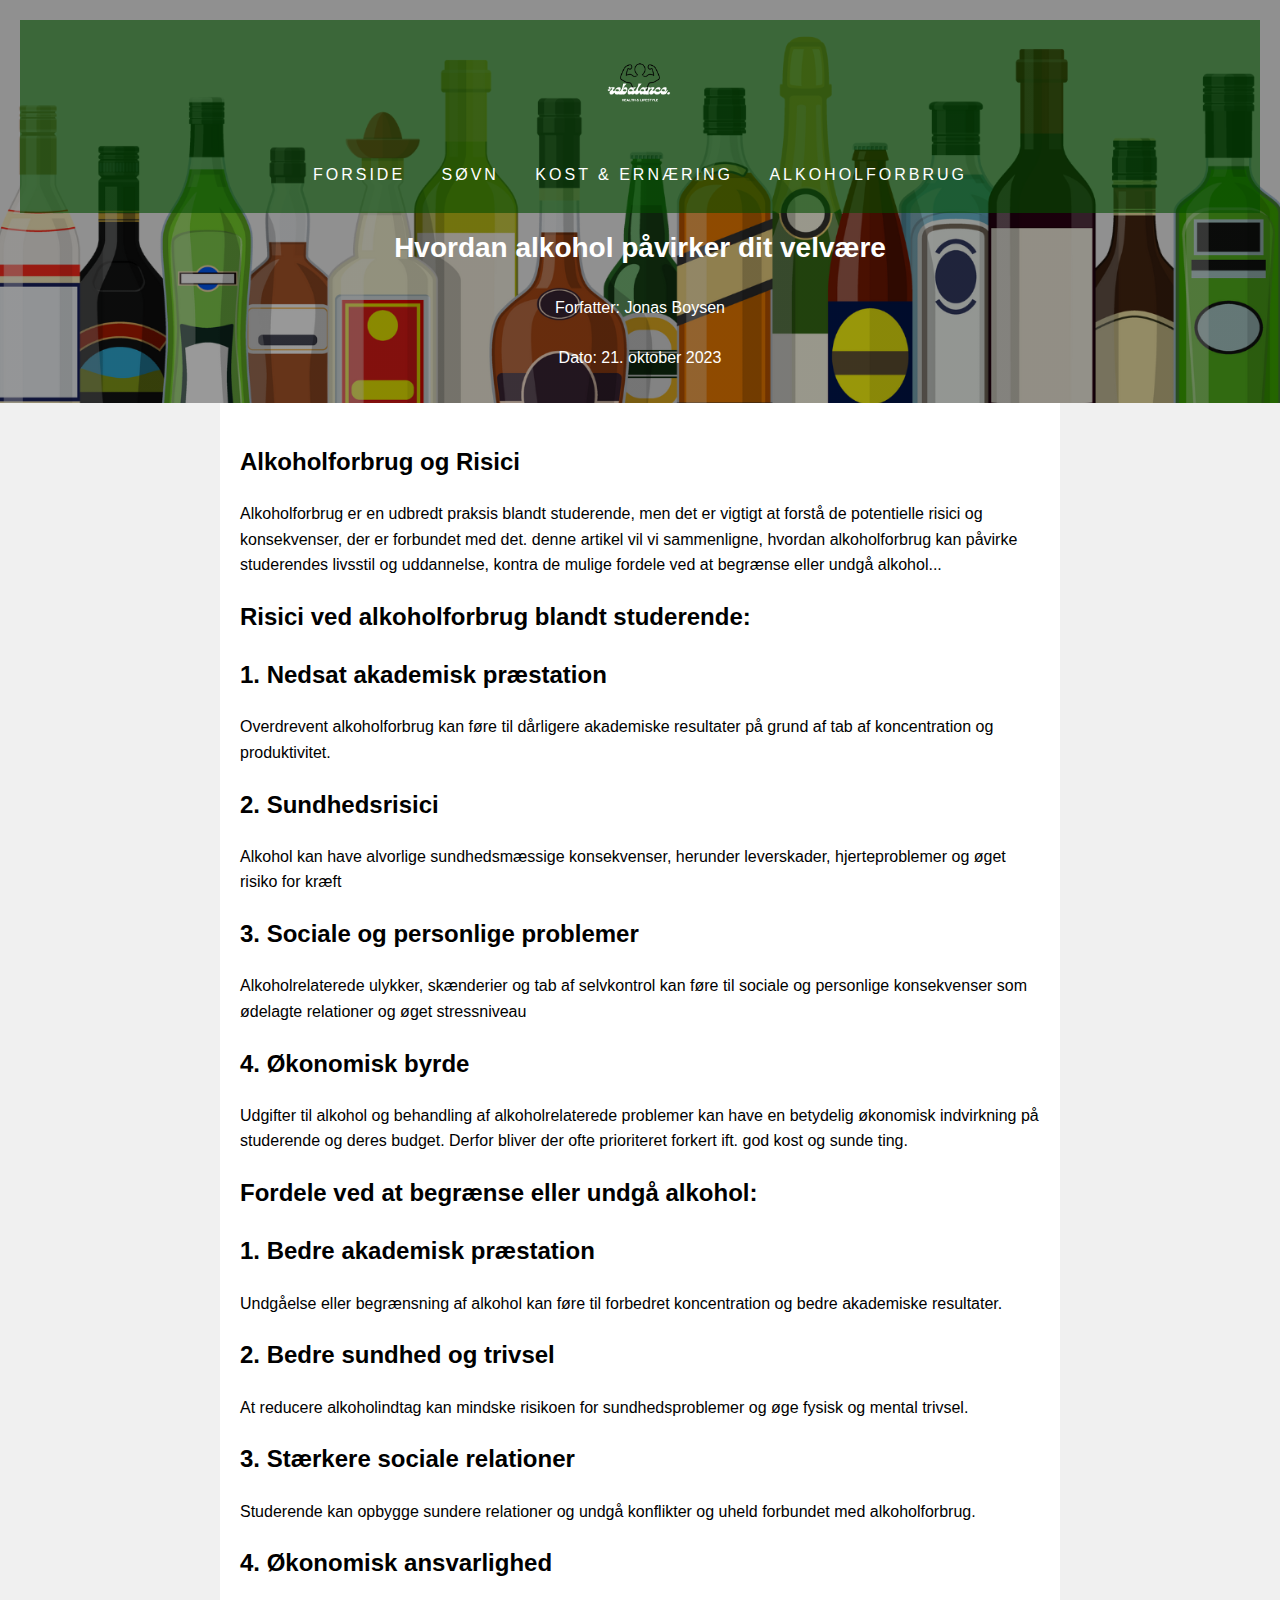
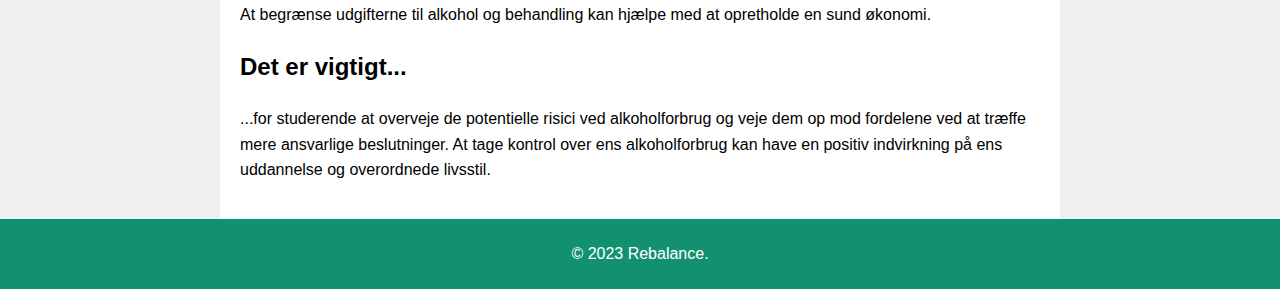
<file: html/alkohol.html>
<!DOCTYPE html>
<html lang="en">
<head>
    <meta charset="UTF-8">
    <meta name="viewport" content="width=device-width, initial-scale=1.0">
    <title>Rebalance</title>
    <link rel="stylesheet" href="/css/styling.css">
</head>
<body>
    <header>
        <nav class = "navbar">
            <div class = "container">
                <a href="../index.html" class="navbar-brand">
                    <img src="/img/Mand-logo-2.png" alt="Rebalance Logo">
                  </a>
              <div class = "navbar-nav">
                <a href = "../index.html">Forside</a>
                <a href = "http://127.0.0.1:5500/html/s%C3%B8vn.html">Søvn</a>
                <a href = "http://127.0.0.1:5500/html/kost.html">Kost & ernæring</a>
                <a href = "http://127.0.0.1:5500/html/alkohol.html">Alkoholforbrug</a>
              </div>
            </div>
          </nav>

        <h1>Hvordan alkohol påvirker dit velvære</h1>
        <p>Forfatter: Jonas Boysen</p>
        <p>Dato: 21. oktober 2023</p>
    </header>

            </div>
        </section> 

    </div>

  
</div>


    <main>
        <article>
            
            <h2>Alkoholforbrug og Risici</h2>
            <p>Alkoholforbrug er en udbredt praksis blandt studerende, men det er vigtigt at forstå de potentielle risici og konsekvenser, der er forbundet med det. 
                 denne artikel vil vi sammenligne, hvordan alkoholforbrug kan påvirke studerendes livsstil og uddannelse, kontra de mulige fordele ved at begrænse eller undgå alkohol...</p>

              <h2>Risici ved alkoholforbrug blandt studerende:</h2>

            <h2>1. Nedsat akademisk præstation</h2>
            <p>Overdrevent alkoholforbrug kan føre til dårligere akademiske resultater på grund af tab af koncentration og produktivitet.</p>

            <h2>2. Sundhedsrisici</h2>
            <p>Alkohol kan have alvorlige sundhedsmæssige konsekvenser, herunder leverskader, hjerteproblemer og øget risiko for kræft</p>

        
            <h2>3. Sociale og personlige problemer </h2>
            <p>Alkoholrelaterede ulykker, skænderier og tab af selvkontrol kan føre til sociale og personlige konsekvenser som ødelagte relationer og øget stressniveau</p>

                <h2>4. Økonomisk byrde</h2>
            <p>Udgifter til alkohol og behandling af alkoholrelaterede problemer kan have en betydelig økonomisk indvirkning på studerende og deres budget.
                Derfor bliver der ofte prioriteret forkert ift. god kost og sunde ting. 
            </p>

              <h2>Fordele ved at begrænse eller undgå alkohol:</h2>

            <h2>1. Bedre akademisk præstation</h2>
            <p>Undgåelse eller begrænsning af alkohol kan føre til forbedret koncentration og bedre akademiske resultater.
            </p>

            <h2>2. Bedre sundhed og trivsel</h2>
            <p>At reducere alkoholindtag kan mindske risikoen for sundhedsproblemer og øge fysisk og mental trivsel.
            </p>

            <h2>3. Stærkere sociale relationer</h2>
            <p>Studerende kan opbygge sundere relationer og undgå konflikter og uheld forbundet med alkoholforbrug.
            </p>

            <h2>4. Økonomisk ansvarlighed</h2>
            <p>At begrænse udgifterne til alkohol og behandling kan hjælpe med at opretholde en sund økonomi.
            </p>

            <h2>Det er vigtigt...</h2> 
              <p>...for studerende at overveje de potentielle risici ved alkoholforbrug og veje dem op mod fordelene ved at træffe mere ansvarlige beslutninger. 
                At tage kontrol over ens alkoholforbrug kan have en positiv indvirkning på ens uddannelse og overordnede livsstil.
              </p>




            </h2>

        </div>
        </article>
    </main>

    <footer>
        <p>&copy; 2023 Rebalance.</p>
    </footer>
</body>
</html>
</file>
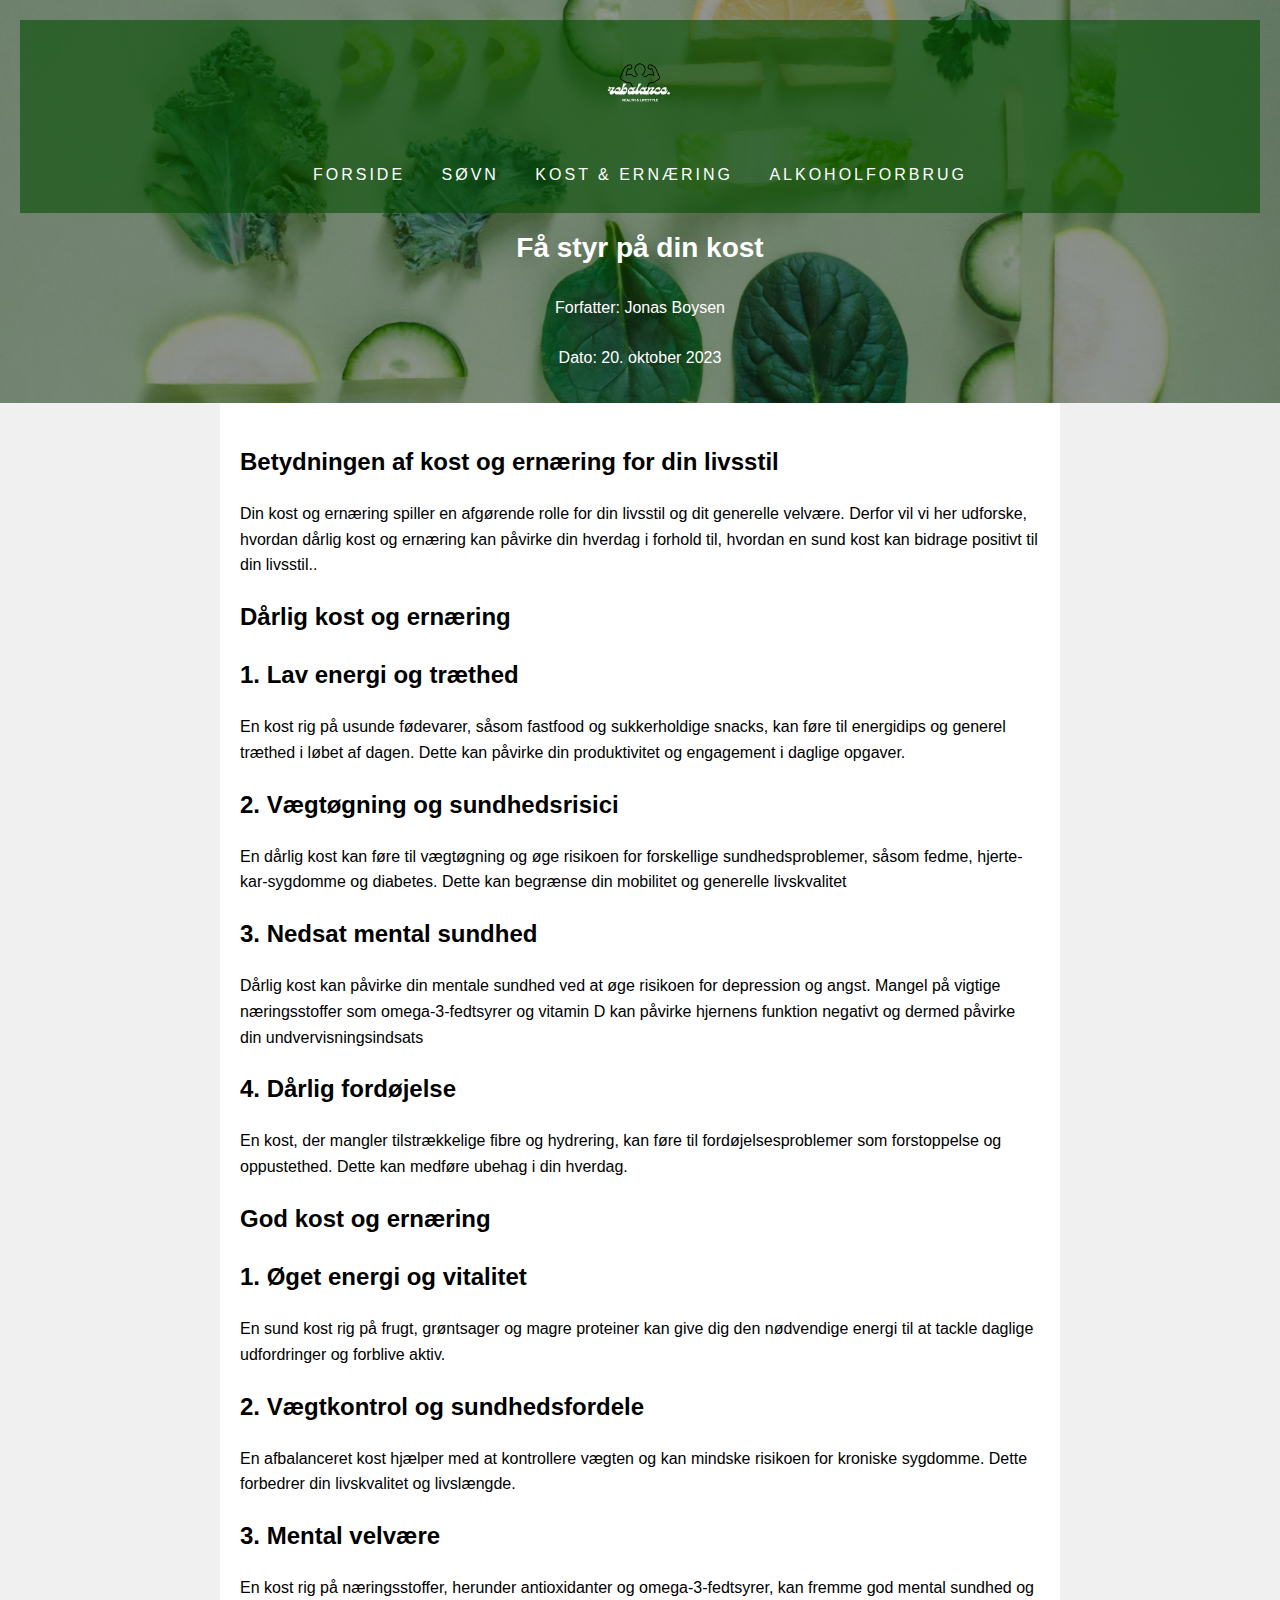
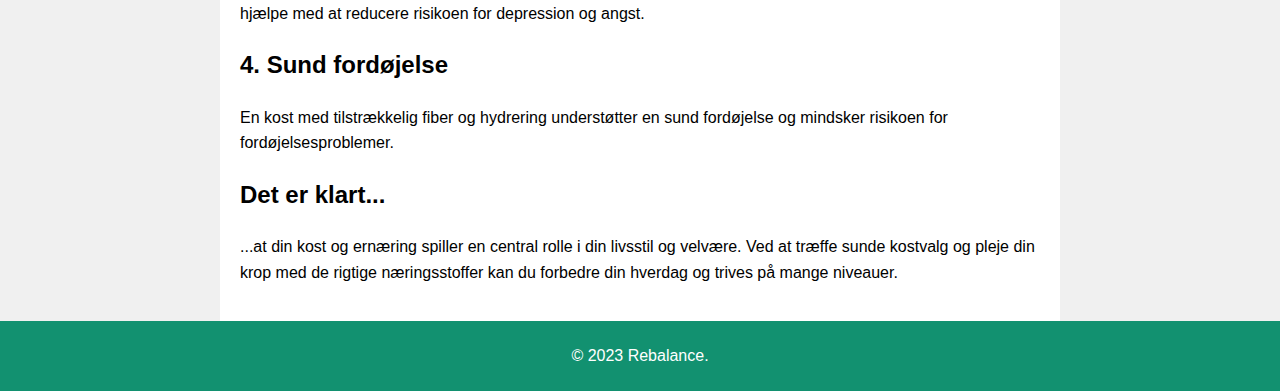
<file: html/kost.html>
<!DOCTYPE html>
<html lang="en">
<head>
    <meta charset="UTF-8">
    <meta name="viewport" content="width=device-width, initial-scale=1.0">
    <title>Rebalance</title>
    <link rel="stylesheet" href="/css/stylet.css">
</head>
<body>
    <header>
        <nav class = "navbar">
            <div class = "container">
                <a href="../index.html" class="navbar-brand">
                    <img src="/img/Mand-logo-2.png" alt="Rebalance Logo">
                  </a>
              <div class = "navbar-nav">
                <a href = "../index.html">Forside</a>
                <a href = "http://127.0.0.1:5500/html/s%C3%B8vn.html">Søvn</a>
                <a href = "http://127.0.0.1:5500/html/kost.html">Kost & ernæring</a>
                <a href = "http://127.0.0.1:5500/html/alkohol.html">Alkoholforbrug</a>
              </div>
            </div>
          </nav>

        <h1>Få styr på din kost</h1>
        <p>Forfatter: Jonas Boysen</p>
        <p>Dato: 20. oktober 2023</p>
    </header>

            </div>
        </section> 

    </div>

  
</div>


    <main>
        <article>
            
            <h2>Betydningen af kost og ernæring for din livsstil</h2>
            <p>Din kost og ernæring spiller en afgørende rolle for din livsstil og dit generelle velvære. 
              Derfor vil vi her udforske, hvordan dårlig kost og ernæring kan påvirke din hverdag i forhold til, 
              hvordan en sund kost kan bidrage positivt til din livsstil..</p>

              <h2>Dårlig kost og ernæring</h2>

            <h2>1. Lav energi og træthed</h2>
            <p>En kost rig på usunde fødevarer, såsom fastfood og sukkerholdige snacks, kan føre til energidips og generel træthed i løbet af dagen. 
              Dette kan påvirke din produktivitet og engagement i daglige opgaver.</p>

            <h2>2. Vægtøgning og sundhedsrisici</h2>
            <p>En dårlig kost kan føre til vægtøgning og øge risikoen for forskellige sundhedsproblemer, såsom fedme, hjerte-kar-sygdomme og diabetes. 
              Dette kan begrænse din mobilitet og generelle livskvalitet</p>

        
            <h2>3. Nedsat mental sundhed </h2>
            <p>Dårlig kost kan påvirke din mentale sundhed ved at øge risikoen for depression og angst. 
              Mangel på vigtige næringsstoffer som omega-3-fedtsyrer og vitamin D kan påvirke hjernens funktion negativt 
              og dermed påvirke din undvervisningsindsats</p>

                <h2>4. Dårlig fordøjelse</h2>
            <p>En kost, der mangler tilstrækkelige fibre og hydrering, kan føre til fordøjelsesproblemer som forstoppelse og oppustethed. 
              Dette kan medføre ubehag i din hverdag.</p>

              <h2>God kost og ernæring</h2>

            <h2>1. Øget energi og vitalitet</h2>
            <p>En sund kost rig på frugt, grøntsager og magre proteiner kan give dig den nødvendige energi til at tackle daglige udfordringer og forblive aktiv.
            </p>

            <h2>2. Vægtkontrol og sundhedsfordele</h2>
            <p>En afbalanceret kost hjælper med at kontrollere vægten og kan mindske risikoen for kroniske sygdomme. 
              Dette forbedrer din livskvalitet og livslængde.
            </p>

            <h2>3. Mental velvære</h2>
            <p>En kost rig på næringsstoffer, herunder antioxidanter og omega-3-fedtsyrer, kan fremme god mental sundhed 
              og hjælpe med at reducere risikoen for depression og angst.
            </p>

            <h2>4. Sund fordøjelse</h2>
            <p>En kost med tilstrækkelig fiber og hydrering understøtter en sund fordøjelse og mindsker risikoen for fordøjelsesproblemer.
            </p>

            <h2>Det er klart...</h2> 
              <p>...at din kost og ernæring spiller en central rolle i din livsstil og velvære. 
                Ved at træffe sunde kostvalg og pleje din krop med de rigtige næringsstoffer kan du forbedre din hverdag og trives på mange niveauer.
              </p>




            </h2>

        </div>
        </article>
    </main>

    <footer>
        <p>&copy; 2023 Rebalance.</p>
    </footer>
</body>
</html>
</file>
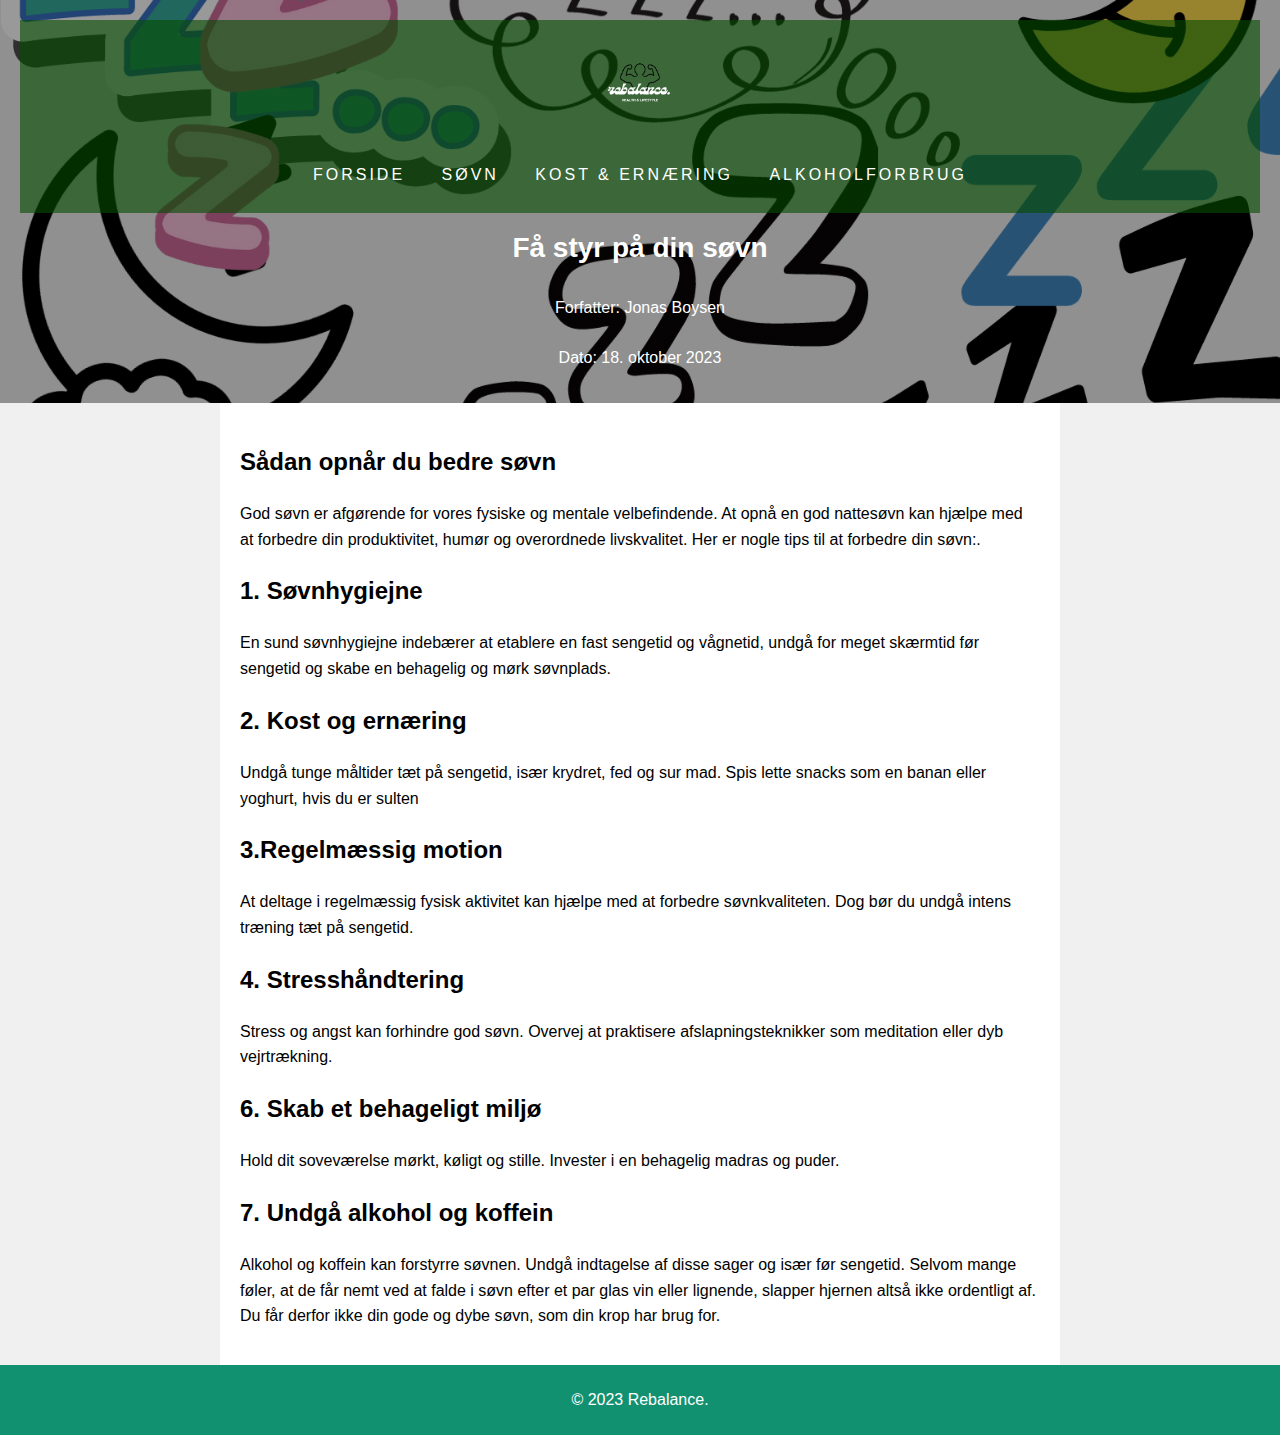
<file: html/søvn.html>
<!DOCTYPE html>
<html lang="en">
<head>
    <meta charset="UTF-8">
    <meta name="viewport" content="width=device-width, initial-scale=1.0">
    <title>Rebalance</title>
    <link rel="stylesheet" href="/css/styles.css">
</head>
<body>
    <header>
        <nav class = "navbar">
            <div class = "container">
                <a href="../index.html" class="navbar-brand">
                    <img src="/img/Mand-logo-2.png" alt="Rebalance Logo">
                  </a>
              <div class = "navbar-nav">
                <a href = "../index.html">Forside</a>
                <a href = "http://127.0.0.1:5500/html/s%C3%B8vn.html">Søvn</a>
                <a href = "http://127.0.0.1:5500/html/kost.html">Kost & ernæring</a>
                <a href = "http://127.0.0.1:5500/html/alkohol.html">Alkoholforbrug</a>
              </div>
            </div>
          </nav>

        <h1>Få styr på din søvn</h1>
        <p>Forfatter: Jonas Boysen</p>
        <p>Dato: 18. oktober 2023</p>
    </header>

            </div>
        </section> 

    </div>

  
</div>


    <main>
        <article>
            
            <h2>Sådan opnår du bedre søvn</h2>
            <p>God søvn er afgørende for vores fysiske og mentale velbefindende. 
            At opnå en god nattesøvn kan hjælpe med at forbedre din produktivitet, humør og overordnede livskvalitet. 
            Her er nogle tips til at forbedre din søvn:.</p>

            <h2>1. Søvnhygiejne</h2>
            <p>En sund søvnhygiejne indebærer at etablere en fast sengetid og vågnetid, 
                undgå for meget skærmtid før sengetid og skabe en behagelig og mørk søvnplads.</p>

            <h2>2. Kost og ernæring</h2>
            <p>Undgå tunge måltider tæt på sengetid, især krydret, fed og sur mad. 
            Spis lette snacks som en banan eller yoghurt, hvis du er sulten</p>

        
            <h2>3.Regelmæssig motion</h2>
            <p>At deltage i regelmæssig fysisk aktivitet kan hjælpe med at forbedre søvnkvaliteten. 
                Dog bør du undgå intens træning tæt på sengetid.</p>

                <h2>4. Stresshåndtering</h2>
            <p>Stress og angst kan forhindre god søvn. 
                Overvej at praktisere afslapningsteknikker som meditation eller dyb vejrtrækning.</p>

            <h2>6. Skab et behageligt miljø</h2>
            <p>Hold dit soveværelse mørkt, køligt og stille. Invester i en behagelig madras og puder.</p>

            <h2>7. Undgå alkohol og koffein</h2>
            <p>Alkohol og koffein kan forstyrre søvnen. Undgå indtagelse af disse sager og især før sengetid. 
                Selvom mange føler, at de får nemt ved at falde i søvn efter et par glas vin eller lignende, slapper hjernen altså ikke ordentligt af.
                Du får derfor ikke din gode og dybe søvn, som din krop har brug for.
            </p>

        </div>
        </article>
    </main>

    <footer>
        <p>&copy; 2023 Rebalance.</p>
    </footer>
</body>
</html>
</file>
<file: css/styling.css>
body {
    font-family: Arial, sans-serif;
    margin: 0;
    padding: 0;
    background-color: #f0f0f0;
}

header {
    background-color: #129170;
    color: #fff;
    text-align: center;
    padding: 20px;
        min-height: 0;
        background: linear-gradient(rgba(0, 0, 0, 0.4), rgba(0, 0, 0, 0.4)), url(../img/6.png) center/cover no-repeat fixed;
        display: flex;
        flex-direction: column;
        justify-content: stretch;
    }




.navbar{
    background: rgba(4, 77, 0, 0.6);
    padding: 1.2rem;
}
.navbar-brand{
    color: #fff;
    font-size: 2rem;
    display: block;
    text-align: center;
    text-decoration: none;
    font-family: var(--Playfair);
    letter-spacing: 1px;
}

.navbar-brand img {
    width: 100px; 
    height: auto; 

    
}

.navbar-nav {
    padding: 0.8rem 0 0.2rem 0;
    text-align: center;
}

.navbar-nav a {
    text-transform: uppercase;
    font-family: var(--Roboto);
    letter-spacing: 1px;
    font-weight: 500;
    color: #fff;
    text-decoration: none;
    display:inline-block; 
    padding: 0.4rem 1rem; 
    letter-spacing: 3px;
    transition: opacity 0.5s ease;
}


.navbar-nav a:hover{
   transition: 0.5s;
    color: #2b2b2b;
}


main {
    max-width: 800px;
    margin: 0 auto;
    padding: 20px;
    background-color: #fff;
}

article {
    line-height: 1.6;
}

h1 {
    font-size: 28px;
}

h2 {
    font-size: 24px;
    margin-top: 20px;
}

p {
    font-size: 16px;
}

footer {
    background-color: #129170;
    color: #fff;
    text-align: center;
    padding: 10px;
    bottom: 0;
}
</file>
<file: css/stylet.css>
body {
    font-family: Arial, sans-serif;
    margin: 0;
    padding: 0;
    background-color: #f0f0f0;
}

header {
    background-color: #129170;
    color: #fff;
    text-align: center;
    padding: 20px;
        min-height: 0;
        background: linear-gradient(rgba(0, 0, 0, 0.4), rgba(0, 0, 0, 0.4)), url(../img/5.png) center/cover no-repeat fixed;
        display: flex;
        flex-direction: column;
        justify-content: stretch;
    }




.navbar{
    background: rgba(4, 77, 0, 0.6);
    padding: 1.2rem;
}
.navbar-brand{
    color: #fff;
    font-size: 2rem;
    display: block;
    text-align: center;
    text-decoration: none;
    font-family: var(--Playfair);
    letter-spacing: 1px;
}

.navbar-brand img {
    width: 100px; 
    height: auto; 

    
}

.navbar-nav {
    padding: 0.8rem 0 0.2rem 0;
    text-align: center;
}

.navbar-nav a {
    text-transform: uppercase;
    font-family: var(--Roboto);
    letter-spacing: 1px;
    font-weight: 500;
    color: #fff;
    text-decoration: none;
    display:inline-block; 
    padding: 0.4rem 1rem; 
    letter-spacing: 3px;
    transition: opacity 0.5s ease;
}


.navbar-nav a:hover{
   transition: 0.5s;
    color: #2b2b2b;
}


main {
    max-width: 800px;
    margin: 0 auto;
    padding: 20px;
    background-color: #fff;
}

article {
    line-height: 1.6;
}

h1 {
    font-size: 28px;
}

h2 {
    font-size: 24px;
    margin-top: 20px;
}

p {
    font-size: 16px;
}

footer {
    background-color: #129170;
    color: #fff;
    text-align: center;
    padding: 10px;
    bottom: 0;
}
</file>
<file: css/styles.css>
body {
    font-family: Arial, sans-serif;
    margin: 0;
    padding: 0;
    background-color: #f0f0f0;
}

header {
    background-color: #129170;
    color: #fff;
    text-align: center;
    padding: 20px;
        min-height: 0;
        background: linear-gradient(rgba(0, 0, 0, 0.4), rgba(0, 0, 0, 0.4)), url(../img/4.png) center/cover no-repeat fixed;
        display: flex;
        flex-direction: column;
        justify-content: stretch;
    }




.navbar{
    background: rgba(4, 77, 0, 0.6);
    padding: 1.2rem;
}
.navbar-brand{
    color: #fff;
    font-size: 2rem;
    display: block;
    text-align: center;
    text-decoration: none;
    font-family: var(--Playfair);
    letter-spacing: 1px;
}

.navbar-brand img {
    width: 100px; 
    height: auto; 

    
}

.navbar-nav {
    padding: 0.8rem 0 0.2rem 0;
    text-align: center;
}

.navbar-nav a {
    text-transform: uppercase;
    font-family: var(--Roboto);
    letter-spacing: 1px;
    font-weight: 500;
    color: #fff;
    text-decoration: none;
    display:inline-block; 
    padding: 0.4rem 1rem; 
    letter-spacing: 3px;
    transition: opacity 0.5s ease;
}


.navbar-nav a:hover{
   transition: 0.5s;
    color: #2b2b2b;
}


main {
    max-width: 800px;
    margin: 0 auto;
    padding: 20px;
    background-color: #fff;
}

article {
    line-height: 1.6;
}

h1 {
    font-size: 28px;
}

h2 {
    font-size: 24px;
    margin-top: 20px;
}

p {
    font-size: 16px;
}

footer {
    background-color: #129170;
    color: #fff;
    text-align: center;
    padding: 10px;
    bottom: 0;
}
</file>
